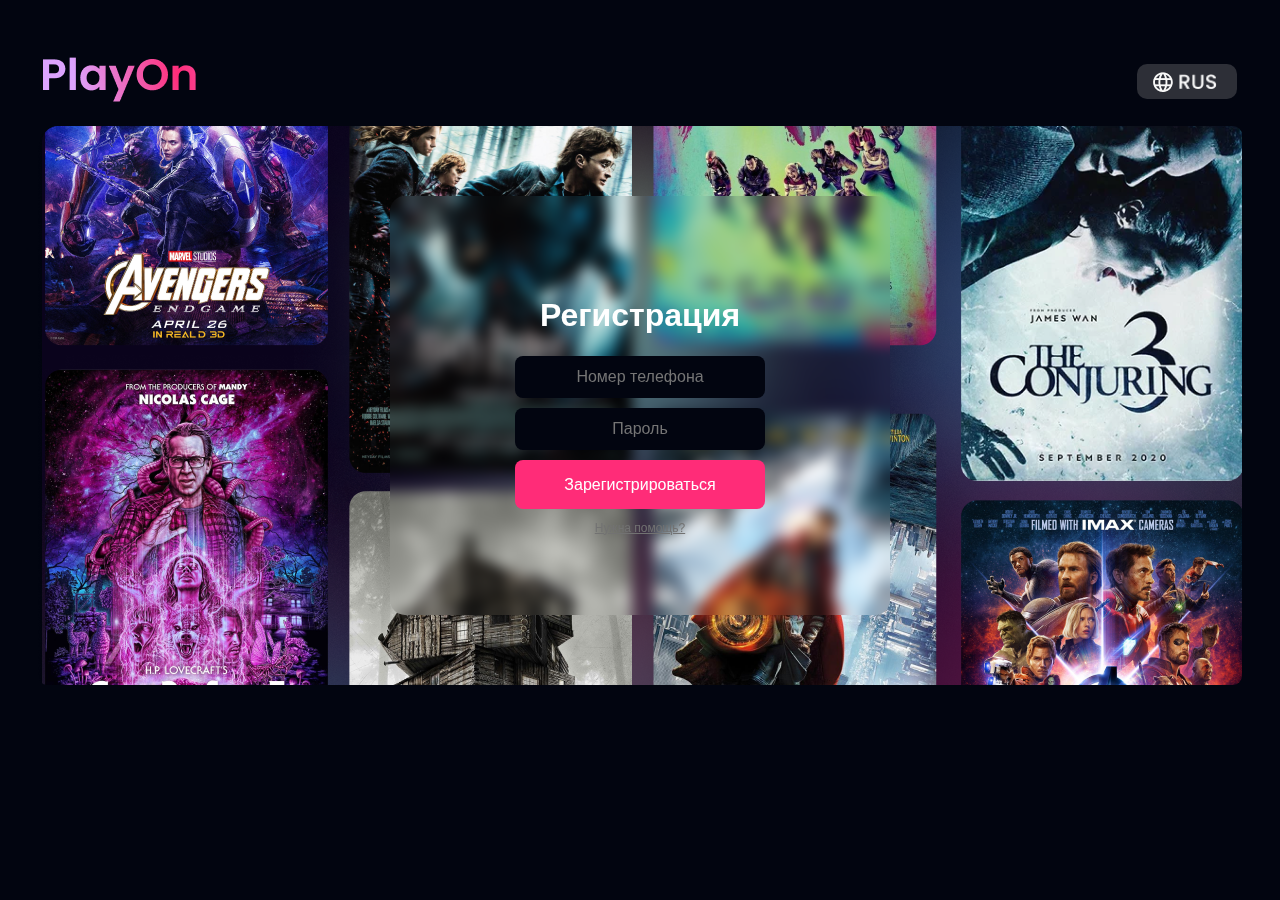
<file: сайт кинотеатр/index.html>
<!DOCTYPE html>
<html lang="en">
<head>
    <meta charset="UTF-8">
    <meta name="viewport" content="width=device-width, initial-scale=1.0">
    <link rel="stylesheet" href="style.css"/>
    <title>PlayOn</title>
</head>
<body>
    <body>
      <div class="logo">
        <a href="/index4.html"><img src="img/PlayOn.png"></a>
        <h1 class="rectangle">
          <div class="country">
          <img src="img/iconoir_language.png">
          <img src="img/RUS.png" style="margin: 3px 0px 0px 5px; height: 15px;">
          </div>
        </h1>
      </div>
        <div class="fon">
          <div class="login">
            <div class="login-screen">
              <div class="app-title">
                <h1>Регистрация</h1>
              </div>
        
              <div class="login-form">
                <div class="control-group">
                <input type="text" class="login-field" value="" placeholder="Номер телефона" id="login-name">
                <label class="login-field-icon fui-user" for="login-name"></label>
                </div>
        
                <div class="control-group">
                <input type="password" class="login-field" value="" placeholder="Пароль" id="login-pass">
                <label class="login-field-icon fui-lock" for="login-pass"></label>
                </div>
        
                <a class="btn btn-primary btn-large btn-block" href="#">Зарегистрироваться</a>
                
                <a class="login-link" href="./index1.html">Нужна помощь?</a>
              </div>
            </div>
          </div>
        </div>
    </body>
</body>
</html>
</file>
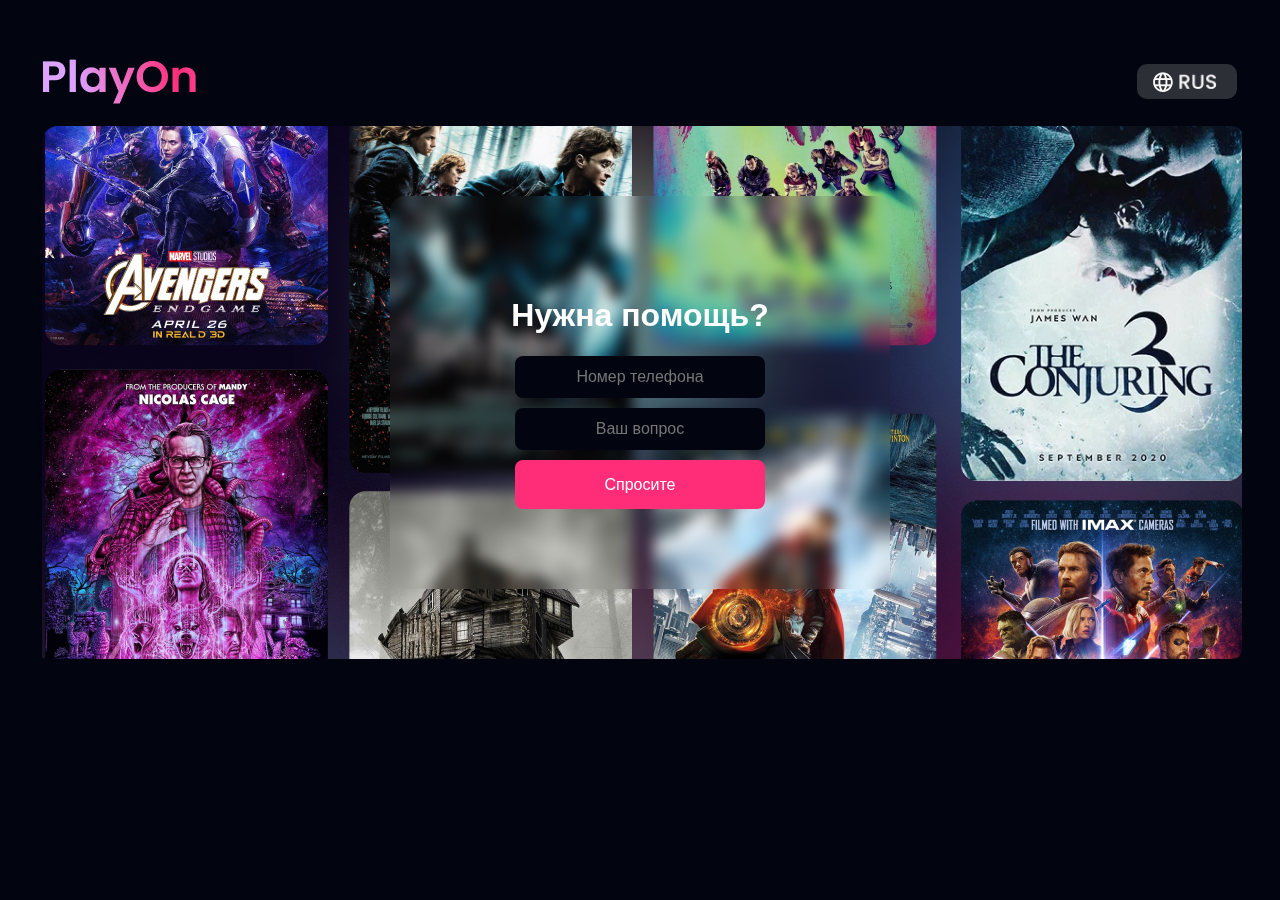
<file: сайт кинотеатр/index1.html>
<!DOCTYPE html>
<html lang="en">
<head>
    <meta charset="UTF-8">
    <meta name="viewport" content="width=device-width, initial-scale=1.0">
    <link rel="stylesheet" href="Help.css"/>
    <title>Help</title>
</head>
<body>
    <body>
        <div class="logo">
          <img src="img/PlayOn.png">
          <h1 class="rectangle">
            <div class="country">
            <img src="img/iconoir_language.png">
            <img src="img/RUS.png" style="margin: 3px 0px 0px 5px; height: 15px;">
            </div>
          </h1>
        </div>
          <div class="fon">
            <div class="login">
              <div class="login-screen">
                <div class="app-title">
                  <h1>Нужна помощь?</h1>
                </div>
          
                <div class="login-form">
                  <div class="control-group">
                  <input type="text" class="login-field" value="" placeholder="Номер телефона" id="login-name">
                  <label class="login-field-icon fui-user" for="login-name"></label>
                  </div>
          
                  <div class="control-group">
                  <input class="login-field" value="" placeholder="Ваш вопрос" id="login-pass">
                  <label class="login-field-icon fui-lock" for="login-pass"></label>
                  </div>
          
                  <a class="btn btn-primary btn-large btn-block" href="#">Спросите</a>
                </div>
              </div>
            </div>
          </div>
      </body>
</body>
</html>
</file>
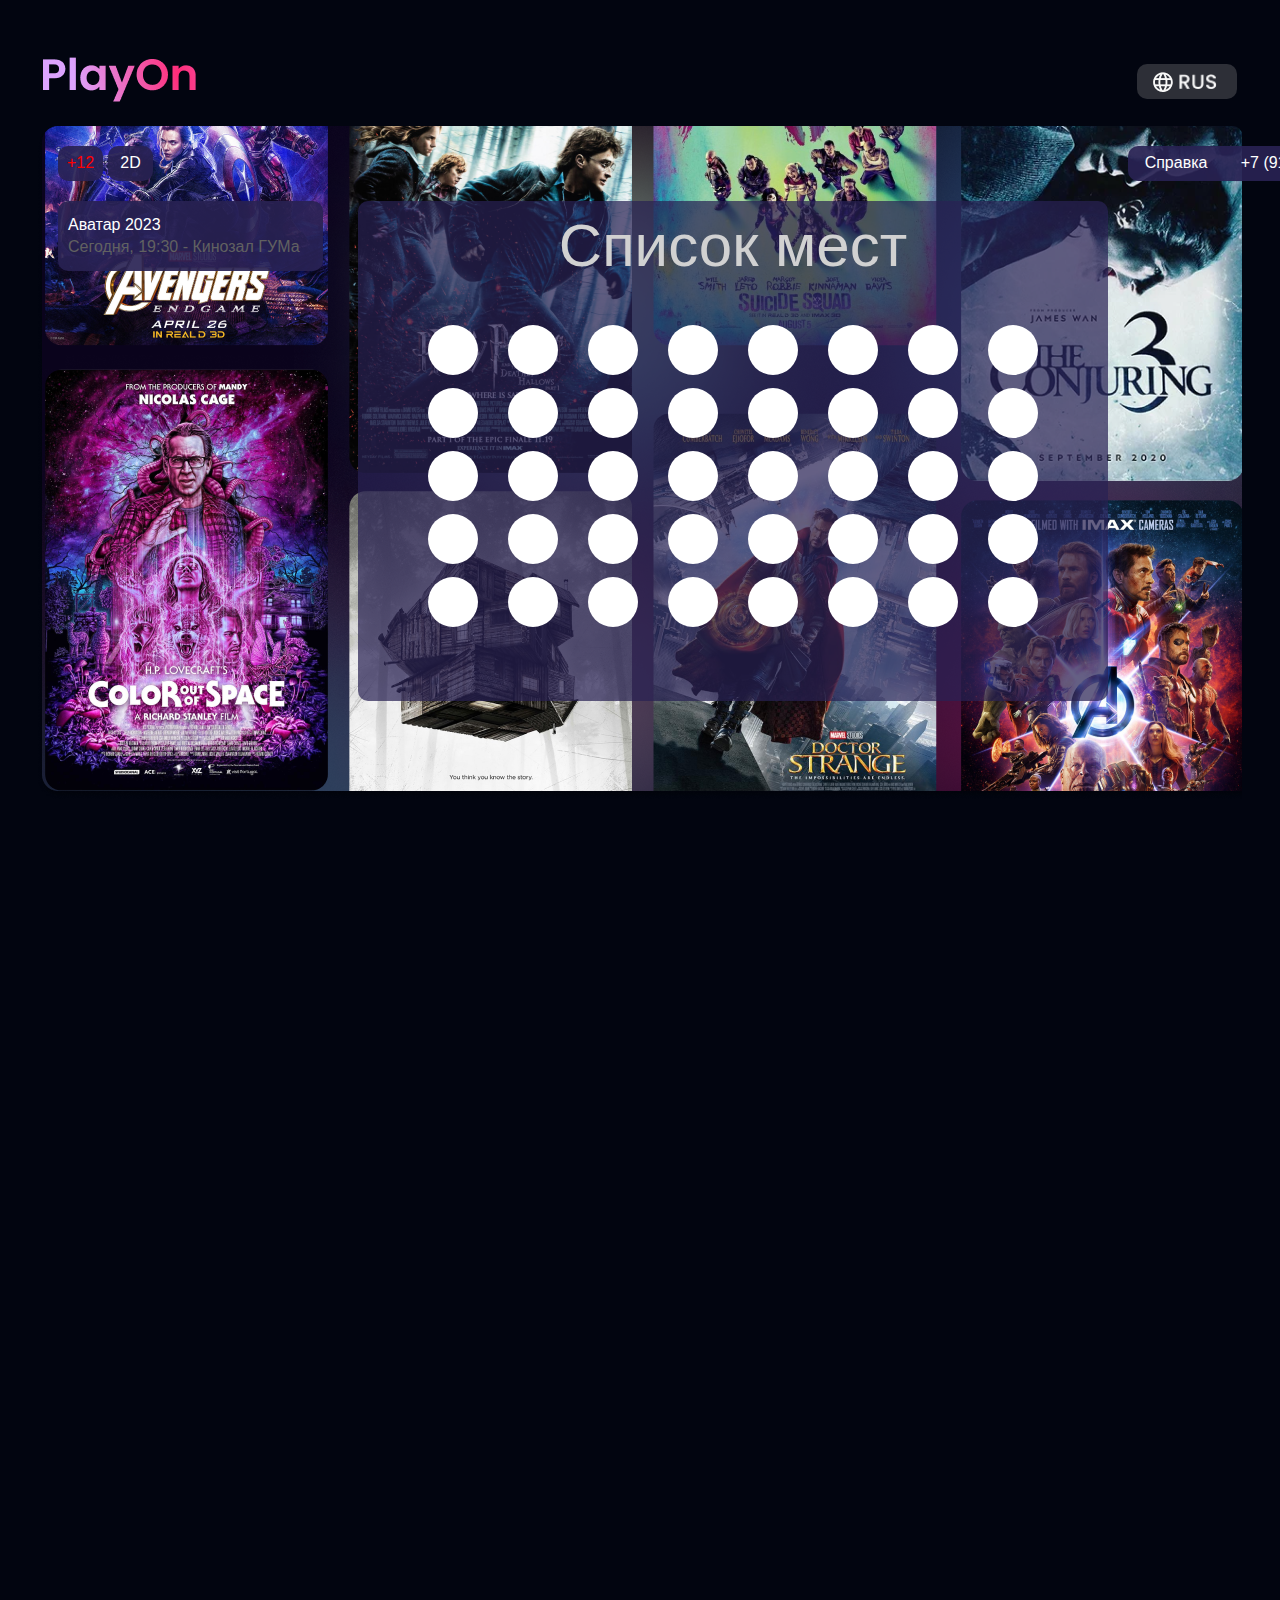
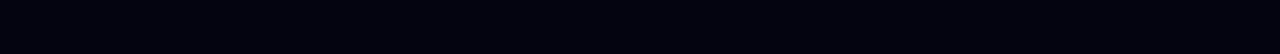
<file: сайт кинотеатр/index3.html>
<!DOCTYPE html>
<html lang="en">
<head>
    <meta charset="UTF-8">
    <meta name="viewport" content="width=device-width, initial-scale=1.0">
    <link rel="stylesheet" href="style3.css"/>
    <title>Билет</title>
</head>
<body>
    <body>
        <div class="logo">
          <a href="/index4.html"><img src="img/PlayOn.png"></a>
          <h1 class="rectangle">
            <div class="country">
            <img src="img/iconoir_language.png">
            <img src="img/RUS.png" style="margin: 3px 0px 0px 5px; height: 15px;">
            </div>
          </h1>
        </div>
          <div class="fon">
            <div class="rectangle__lift">
                +12
            </div>
            <div class="rectangle__right">
                2D
            </div>
            <div class="rectangle__right2">

                <div class="rectangle-right2__spr">Справка</div>
                <div class="rectangle-right2__number">+7 (914) 999 99 99</div>
            </div>
            <div class="rectangle__lift2">
                <div class="rectangle_lift2">Аватар 2023</div>
                <div class="rectangle_lift2">Сегодня, 19:30 - Кинозал ГУМа </div>
            </div>
            <div class="rectangle__center">
                Список мест
                </div>
                <div class="rectangle__center-container">
                    <div class="rectangle__center__22"></div>
                    <div class="rectangle__center__22"></div>
                    <div class="rectangle__center__22"></div>
                    <div class="rectangle__center__22"></div>
                    <div class="rectangle__center__22"></div>
                    <div class="rectangle__center__22"></div>
                    <div class="rectangle__center__22"></div>
                    <div class="rectangle__center__22"></div>
                </div>
                <div class="rectangle__center-container">
                    <div class="rectangle__center__23"></div>
                    <div class="rectangle__center__23"></div>
                    <div class="rectangle__center__23"></div>
                    <div class="rectangle__center__23"></div>
                    <div class="rectangle__center__23"></div>
                    <div class="rectangle__center__23"></div>
                    <div class="rectangle__center__23"></div>
                    <div class="rectangle__center__23"></div>
                </div>
                <div class="rectangle__center-container">
                    <div class="rectangle__center__24"></div>
                    <div class="rectangle__center__24"></div>
                    <div class="rectangle__center__24"></div>
                    <div class="rectangle__center__24"></div>
                    <div class="rectangle__center__24"></div>
                    <div class="rectangle__center__24"></div>
                    <div class="rectangle__center__24"></div>
                    <div class="rectangle__center__24"></div>
                </div>
                <div class="rectangle__center-container">
                    <div class="rectangle__center__25"></div>
                    <div class="rectangle__center__25"></div>
                    <div class="rectangle__center__25"></div>
                    <div class="rectangle__center__25"></div>
                    <div class="rectangle__center__25"></div>
                    <div class="rectangle__center__25"></div>
                    <div class="rectangle__center__25"></div>
                    <div class="rectangle__center__25"></div>
                </div>
                <div class="rectangle__center-container">
                    <div class="rectangle__center__26"></div>
                    <div class="rectangle__center__26"></div>
                    <div class="rectangle__center__26"></div>
                    <div class="rectangle__center__26"></div>
                    <div class="rectangle__center__26"></div>
                    <div class="rectangle__center__26"></div>
                    <div class="rectangle__center__26"></div>
                    <div class="rectangle__center__26"></div>
                </div>
            </div>
          </div>
      </body>
</body>
</html>
</file>
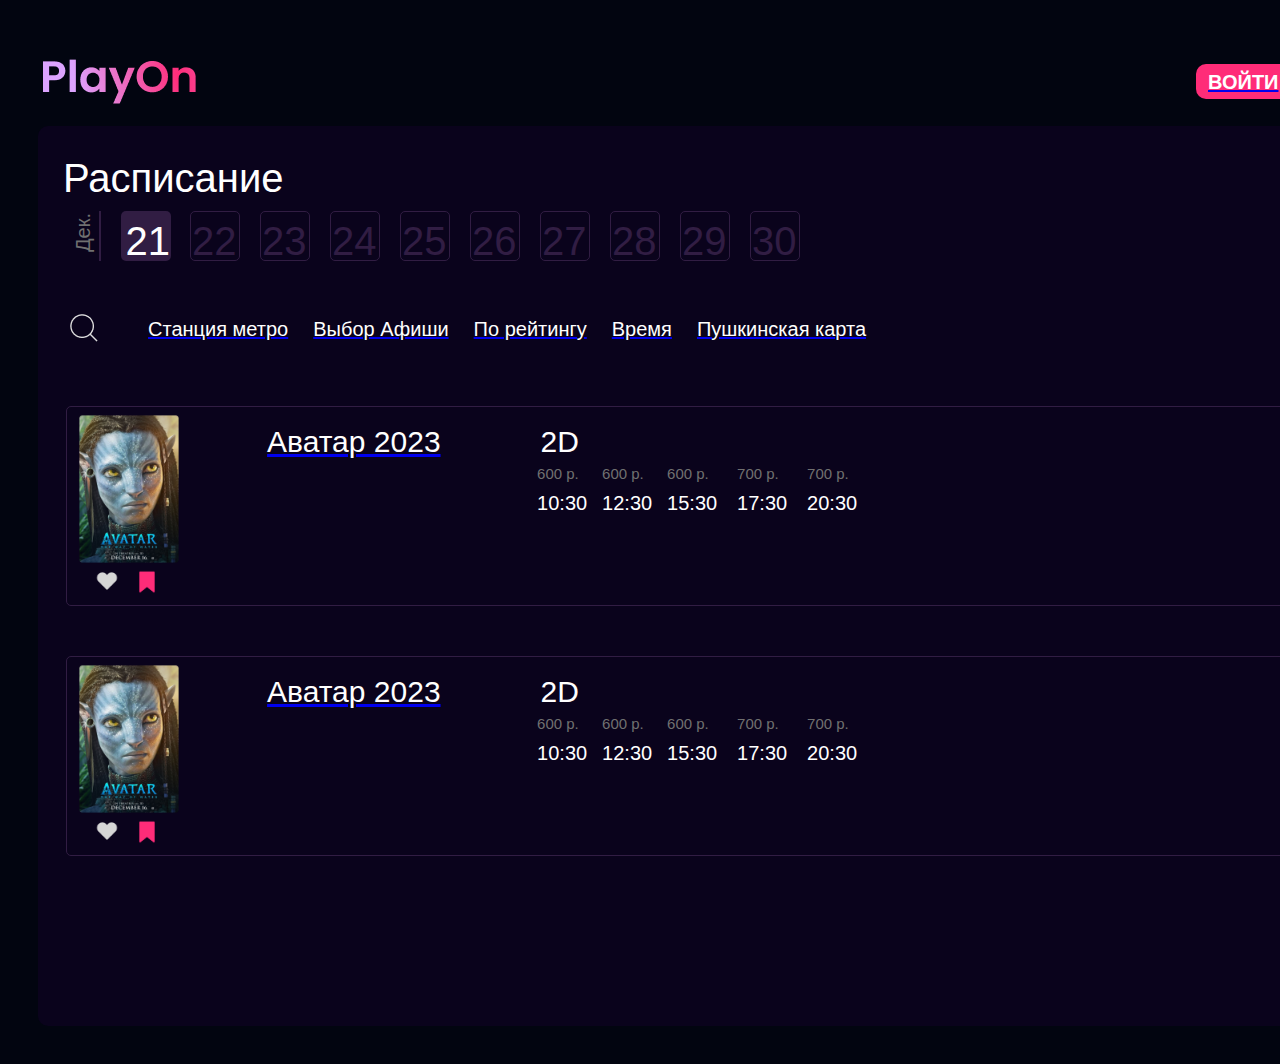
<file: сайт кинотеатр/index4.html>
<!DOCTYPE html>
<html lang="en">
<head>
    <meta charset="UTF-8">
    <meta name="viewport" content="width=device-width, initial-scale=1.0">
    <link rel="stylesheet" href="style4.css"/>
    <title>Расписание</title>
</head>
<body>
    <div class="logo">
        <img src="img/PlayOn.png">
        <div class="login">
            <a href="/index.html"><h2 class="rectangle_login">
                ВОЙТИ
            </h2></a>
        </div>
        <h1 class="rectangle">
          <div class="country">
          <img src="img/iconoir_language.png">
          <img src="img/RUS.png" style="margin: 3px 0px 0px 5px; height: 15px;">
          </div>
        </h1>
    </div>
    <div class="rectangle_center">
        <div class="rectangle__center">Расписание
            <div class="rectangle__lift">Дек.</div>
        </div>
        <div class="rectangle__line">
        </div>
        <div class="rectangle__lift__2">
            <div class="rectangle_lift__2"></div>
        </div>
        <div class="rectangle__lift__3">21</div>
        <div class="rectangle__lift__container">
            22
        </div>
        <div class="rectangle__lift__container">
            23
        </div>
        <div class="rectangle__lift__container">
            24
        </div>
        <div class="rectangle__lift__container">
            25
        </div>
        <div class="rectangle__lift__container">
            26
        </div>
        <div class="rectangle__lift__container">
            27
        </div>
        <div class="rectangle__lift__container">
            28
        </div>
        <div class="rectangle__lift__container">
            29
        </div>
        <div class="rectangle__lift__container">
            30
        </div>
        <div class="logo__2">
            <img src="img/teenyicons_search-outline.png">
        </div>
        <div class="text__2">
            <a href="#"><div class="text__2">Станция метро</div></a>
            <a href="#"><div class="text__2">Выбор Афиши</div></a>
            <a href="#"><div class="text__2">По рейтингу</div></a>
            <a href="#"><div class="text__2">Время</div></a>
            <a href="#"><div class="text__2">Пушкинская карта</div></a>
        </div>
        <div class="rectangle__line_2">
            <img src="img/1476214927_fantasticheskie-tvari-i-gde-oni-obitayut_postery_1 3.png">
            <div class="rectangle__line_5">
                <img src="img/favorite-2 2.png">
                <img src="img/bookmark 2.png">
            </div>
            <div class="text__3">
                <a href="./index3.html"><div class="text__3">Аватар 2023</div></a>
                <div class="text__3">2D</div>
            </div>
            <div class="text__4">
                <div class="text__4">600 p.</div>
                <div class="text__4">10:30</div>
            </div>
            <div class="text__5">
                <div class="text__4">600 p.</div>
                <div class="text__4">12:30</div>
            </div>
            <div class="text__6">
                <div class="text__4">600 p.</div>
                <div class="text__4">15:30</div>
            </div>
            <div class="text__7">
                <div class="text__4">700 p.</div>
                <div class="text__4">17:30</div>
            </div>
            <div class="text__8">
                <div class="text__4">700 p.</div>
                <div class="text__4">20:30</div>
            </div>
        </div>
        <div class="rectangle__line_9">
            <img src="img/1476214927_fantasticheskie-tvari-i-gde-oni-obitayut_postery_1 3.png">
            <div class="rectangle__line_5">
                <img src="img/favorite-2 2.png">
                <img src="img/bookmark 2.png">
            </div>
            <div class="text__3">
                <a href="./index3.html"><div class="text__3">Аватар 2023</div></a>
                <div class="text__3">2D</div>
            </div>
            <div class="text__4">
                <div class="text__4">600 p.</div>
                <div class="text__4">10:30</div>
            </div>
            <div class="text__5">
                <div class="text__4">600 p.</div>
                <div class="text__4">12:30</div>
            </div>
            <div class="text__6">
                <div class="text__4">600 p.</div>
                <div class="text__4">15:30</div>
            </div>
            <div class="text__7">
                <div class="text__4">700 p.</div>
                <div class="text__4">17:30</div>
            </div>
            <div class="text__8">
                <div class="text__4">700 p.</div>
                <div class="text__4">20:30</div>
            </div>
        </div>
    </div>
</body>
</file>
<file: сайт кинотеатр/style.css>
* {
    box-sizing: border-box;
    }
    
    *:focus {
      outline: none;
    }
    body {
    font-family: Arial;
    background-color: #020510;
    padding: 30px;
    }

    .fon {
      background-image: url(./img/background.png);
      background-repeat: no-repeat;
      border-radius: 9px;
      padding: 50px;
    }

    .login {
    background-size: cover;
    margin: 20px auto;
    width: 500px;
    }

    .login-screen {
    backdrop-filter: blur(7px);
    padding: 80px;
    border-radius: 15px
    }
    
    .app-title {
    text-align: center;
    color: #ffffff;
    }
    
    .login-form {
    text-align: center;
    }
    .control-group {
    margin-bottom: 10px;
    }
    
    input {
    text-align: center;
    background-color: #020510;
    border: 2px solid transparent;
    border-radius: 8px;
    font-size: 16px;
    font-weight: 200;
    padding: 10px 0;
    width: 250px;
    transition: border .5s;
    color: #ffffff;
    }

    .background{
        position: absolute;
        z-index: 1;
    }

    
    input:focus {
    border: 2px solid #FF2C78;
    box-shadow: none;
    }
    
    .btn {
      border: 2px solid transparent;
      background: #FF2C78;
      color: #ffffff;
      font-size: 16px;
      line-height: 25px;
      padding: 10px 0;
      text-decoration: none;
      text-shadow: none;
      border-radius: 8px;
      box-shadow: none;
      transition: 0.25s;
      display: block;
      width: 250px;
      margin: 0 auto;
    }
    
    .btn:hover {
      background-color: #2980B9;
    }
    
    .login-link {
      font-size: 12px;
      color: #727272;
      display: block;
      margin-top: 12px;
    }

    .logo {
      padding: 5px 5px;
      display: flex;
      align-items: center;
      justify-content: space-between;
    }

    .rectangle {
      display: flex;
      align-items: center;
      height: 35px;
      width: 100px;
      background-color: #8b8b8b50;
      border-radius: 10px;
    }

    .country {
      margin-left: 15px;
      display: flex;
      align-content: center;
    }
</file>
<file: сайт кинотеатр/Help.css>
* {
    box-sizing: border-box;
    }
    
    *:focus {
      outline: none;
    }
    body {
    font-family: Arial;
    background-color: #020510;
    padding: 30px;
    }

    .fon {
      background-image: url(./img/background.png);
      background-repeat: no-repeat;
      border-radius: 9px;
      padding: 50px;
    }

    .login {
    background-size: cover;
    margin: 20px auto;
    width: 500px;
    }

    .login-screen {
    backdrop-filter: blur(7px);
    padding: 80px;
    border-radius: 15px
    }
    
    .app-title {
    text-align: center;
    color: #ffffff;
    }
    
    .login-form {
    text-align: center;
    }
    .control-group {
    margin-bottom: 10px;
    }
    
    input {
    text-align: center;
    background-color: #020510;
    border: 2px solid transparent;
    border-radius: 8px;
    font-size: 16px;
    font-weight: 200;
    padding: 10px 0;
    width: 250px;
    transition: border .5s;
    color: #ffffff;
    }

    .background{
        position: absolute;
        z-index: 1;
    }

    
    input:focus {
    border: 2px solid #FF2C78;
    box-shadow: none;
    }
    
    .btn {
      border: 2px solid transparent;
      background: #FF2C78;
      color: #ffffff;
      font-size: 16px;
      line-height: 25px;
      padding: 10px 0;
      text-decoration: none;
      text-shadow: none;
      border-radius: 8px;
      box-shadow: none;
      transition: 0.25s;
      display: block;
      width: 250px;
      margin: 0 auto;
    }
    
    .btn:hover {
      background-color: #2980B9;
    }
    
    .login-link {
      font-size: 12px;
      color: #727272;
      display: block;
      margin-top: 12px;
    }

    .logo {
      padding: 5px 5px;
      display: flex;
      align-items: center;
      justify-content: space-between;
    }

    .rectangle {
      display: flex;
      align-items: center;
      height: 35px;
      width: 100px;
      background-color: #8b8b8b50;
      border-radius: 10px;
    }

    .country {
      margin-left: 15px;
      display: flex;
      align-content: center;
    }
</file>
<file: сайт кинотеатр/style3.css>
* {
    box-sizing: border-box;
    }
    
    *:focus {
      outline: none;
    }
    body {
    font-family: Arial;
    background-color: #020510;
    padding: 30px;
    }

    .fon {
      background-image: url(./img/background.png);
      background-repeat: no-repeat;
      border-radius: 9px;
      padding: 250px;
    }

    .logo {
      padding: 5px 5px;
      display: flex;
      align-items: center;
      justify-content: space-between;
    }

    .rectangle {
      display: flex;
      align-items: center;
      height: 35px;
      width: 100px;
      background-color: #8b8b8b50;
      border-radius: 10px;
    }

    .country {
      margin-left: 15px;
      display: flex;
      align-content: center;
    }

    .rectangle__lift {
        display: flex;
        align-items: center;
        height: 35px;
        width: 45px;
        background-color: #282253ea;
        border-radius: 10px;
        transform: translate(-230px, -230px);
        justify-content: center;
        color: rgb(255, 0, 0);
    }

    .rectangle__right {
        display: flex;
        align-items: center;
        height: 35px;
        width: 45px;
        background-color: #282253ea;
        border-radius: 10px;
        transform: translate(-180px, -265px);
        justify-content: center;
        color: #fff;
    }

    .rectangle__right2 {
        display: flex;
        align-items: center;
        height: 35px;
        width: 265px;
        background-color: #282253ea;
        border-radius: 10px;
        transform: translate(840px, -300px);
        color: #fff;
        justify-content: space-around;  
    }

    .rectangle__lift2 {
        display: flex;
        align-items: flex-start;;
        height: 70px;
        width: 265px;
        background-color: #282253ea;
        border-radius: 10px;
        transform: translate(-230px, -280px);
        flex-direction: column;
        justify-content: space-evenly;
        color: #fff;
        padding: 10px;
    }

    .rectangle_lift2:nth-child(2){
        color: rgb(97, 97, 97);
    }

    .rectangle__center {
        display: flex;
        align-items: center;
        height: 500px;
        width: 750px;
        background-color: #282253b7;
        border-radius: 10px;
        transform: translate(70px, -350px);
        flex-direction: column;
        justify-content: flex-start;
        padding-top: 10px;
        font-size: 60px;
        color: #d1d1d1;
    }

    .rectangle__center__2,
    .rectangle__center__21,
    .rectangle__center__22,
    .rectangle__center__23,
    .rectangle__center__24,
    .rectangle__center__25,
    .rectangle__center__26 { 
        height: 50px;
        width: 50px;
        background-color: #ffffff;
        border-radius: 40px;
    }

    .rectangle__center__21:hover{
      background-color: #00b7ff;
    }

    .rectangle__center__22:hover{
      background-color: #00b7ff;
    }
    .rectangle__center__23:hover{
      background-color: #00b7ff;
    }
    .rectangle__center__24:hover{
      background-color: #00b7ff;
    }
    .rectangle__center__25:hover{
      background-color: #00b7ff;
    }
    .rectangle__center__26:hover{
      background-color: #00b7ff;
    }



    .rectangle__center__2:nth-child(5),
    .rectangle__center__2:nth-child(4),
    .rectangle__center__2:nth-child(2){
        background-color: #ffffff;
    }

    .rectangle__center-container{
        display: flex;
        transform: translate(140px, -739px);
        gap: 30px;
        padding-top: 13px;
    }
</file>
<file: сайт кинотеатр/style4.css>
* {
    box-sizing: border-box;
    }
    
    *:focus {
      outline: none;
    }
    body {
    font-family: Arial;
    background-color: #020510;
    padding: 30px;
    }

    .logo {
        padding: 5px 5px;
        display: flex;
        align-items: center;
        justify-content: space-between;
      }
  
      .rectangle {
        display: flex;
        align-items: center;
        height: 35px;
        width: 100px;
        background-color: #8b8b8b50;
        border-radius: 10px;
      }

      .rectangle_login{
        height: 35px;
        width: 100px;
        background-color: #FF2C78;
        border-radius: 10px;
        margin-left: 1000px;
        color: #fff;
        font-size: 20px;
        padding-top: 7px;
        padding-left: 12px;
      }

      .rectangle_login:hover{
        background-color: aqua;
      }
  
      .country {
        margin-left: 15px;
        display: flex;
        align-content: center;
      }

      .rectangle_center {
        display: flex;
        align-items: flex-start;
        height: 900px;
        width: 1365px;
        background-color: #0A031C;
        border-radius: 10px;
        color: #fff;
        flex-direction: row;
        justify-content: flex-start;
        padding: 30px 25px;
        font-size: 40px;
      }

      .rectangle__lift{
        transform: rotate(270deg);
        color: #707070;
        font-size: 20px;
        display: flex;
        justify-content: center;
        margin-top: 20px;
        margin-left: -180px;
      }

      .rectangle__line{
        height: 50px;
        width: 2px;
        background-color: #311D43;
        margin-top: 55px;
        margin-left: -185px;
      }

      .rectangle__lift__2{
        height: 50px;
        width: 50px;
        background-color: #311D43;
        margin-top: 55px;
        margin-left: 20px;
        color: rgb(160, 165, 160);
        font-size: 15px;
        border-radius: 5px;
      }

      .rectangle__lift__3{
        font-size: 40px;
        color: #ffffff;
        margin-top: 63px;
        margin-left: -45px;
      }

      .rectangle__lift__container {
        width: 50px;
        height: 50px;
        border: 1px solid;
        border-radius: 5px;
        margin-top: 55px;
        margin-left: 20px;
        padding-top: 7px;
        padding-left: 1px;
        color: #311D43;
        }

        .logo__2{
          margin-top: 150px;
          margin-left: -730px;
        }
        
        .text__2{
          font-size: 20px;
          display: flex;
          flex-direction: row;
          margin-top: 81px;
          margin-left: 25px;
          color: #fff;
        }

        .rectangle__line_2{
          width: 1300px;
          height: 200px;
          border: 1px solid;
          border-radius: 5px;
          margin-top: 250px;
          margin-left: -800px;
          color: #311D43;
        }

        .rectangle__line_2 img{
          transform: scale(0.8);
          margin-top: -10px;
        }

        .rectangle__line_5{
          margin-top: -30px;
          margin-left: 25px;
        }

        .text__3{
          font-size: 30px;
          color: #fff;
          margin-top: -90px;
          margin-left: 100px;
          display: flex;
        }

        .text__3:nth-child(1){
          color: #ffffff;
        }

        .text__4{
          color: #fff;
          margin-left: 235px;
          font-size: 20px;
          margin-top: 10px;
        }

        .text__4:nth-child(1){
          margin-top: -60px;
          color: #707070;
          font-size: 15px;
        }

        .text__5{
          color: #fff;
          margin-left: 300px;
          font-size: 20px;
          margin-top: 10px;
        }

        .text__6{
          color: #fff;
          margin-left: 365px;
          font-size: 20px;
          margin-top: 10px;
        }

        .text__7{
          color: #fff;
          margin-left: 435px;
          font-size: 20px;
          margin-top: 10px;
        }

        .text__8{
          color: #fff;
          margin-left: 505px;
          font-size: 20px;
          margin-top: 10px;
        }

        .rectangle__line_9{
          margin-top: 500px;
          margin-left: -1300px;
          width: 1300px;
          height: 200px;
          border: 1px solid;
          border-radius: 5px;
          color: #311D43;
        }

        .rectangle__line_9 img{
          transform: scale(0.8);
          margin-top: -10px;
        }
</file>
